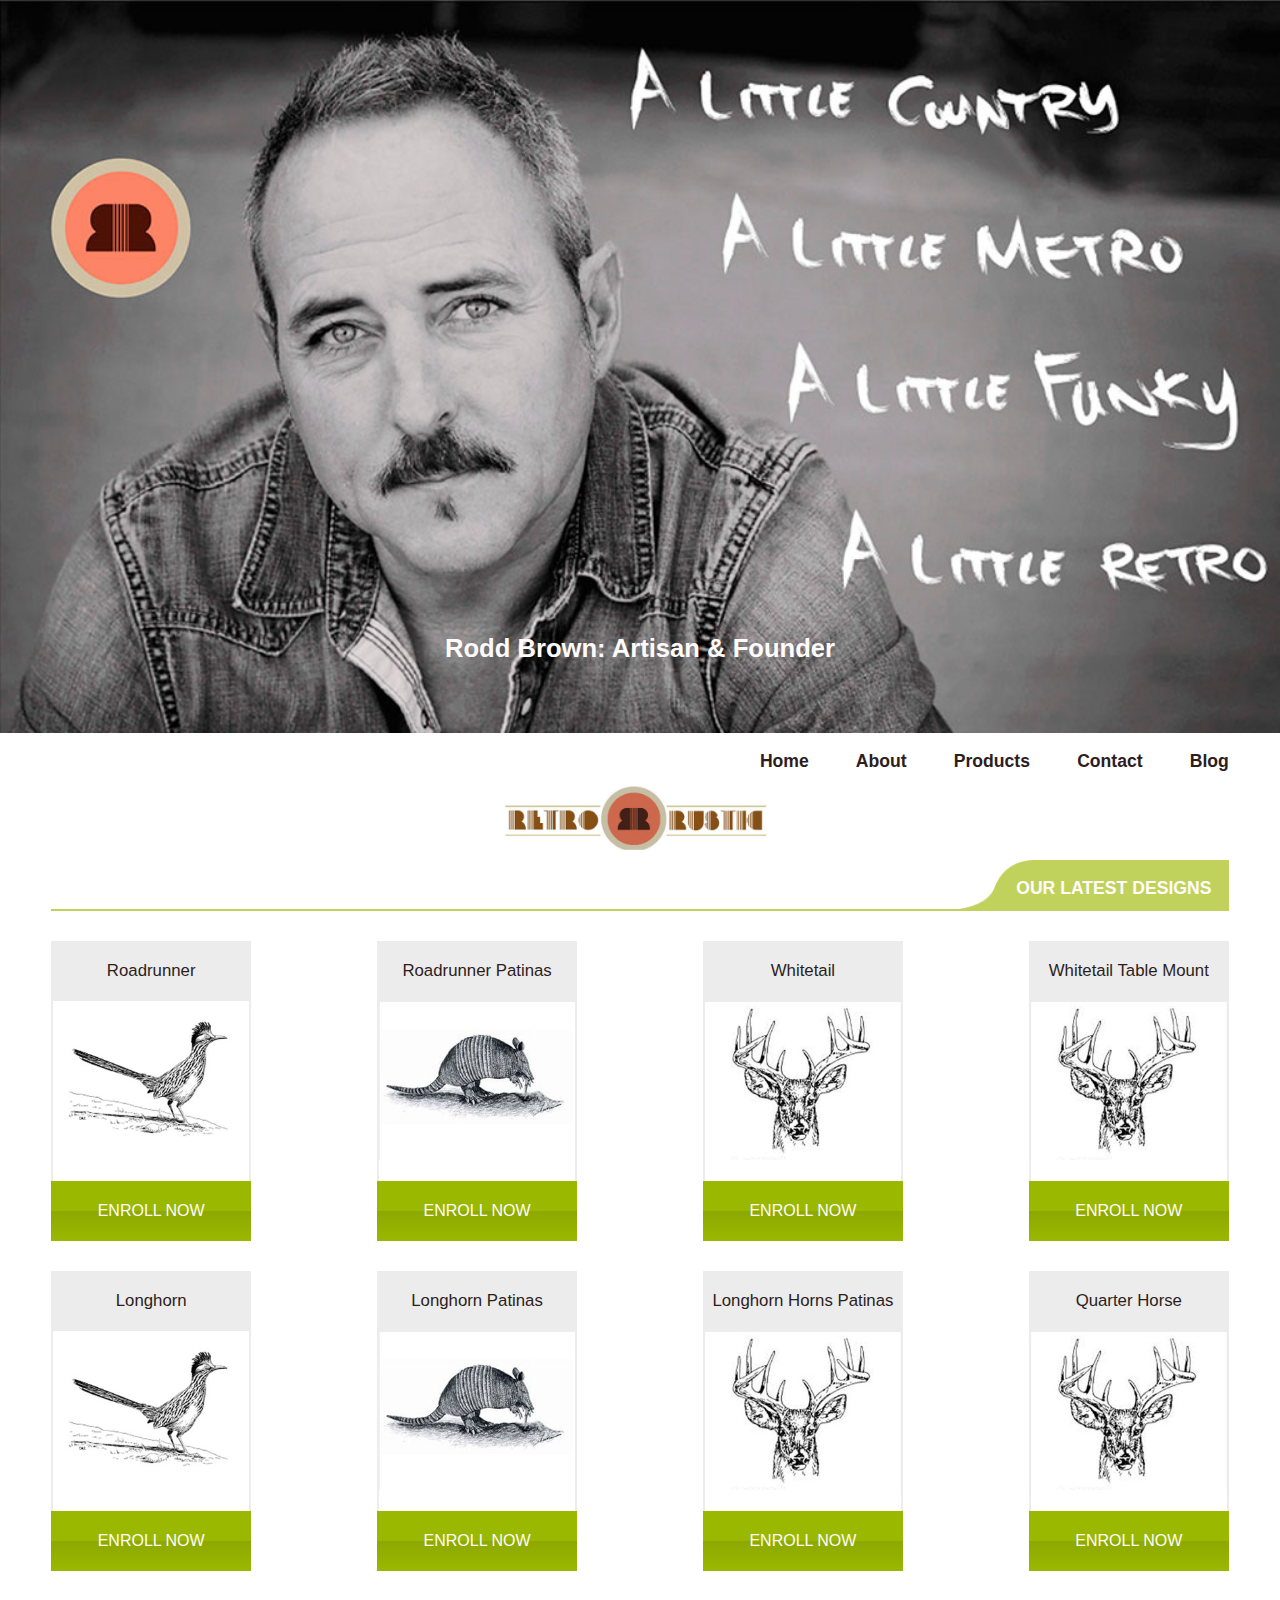
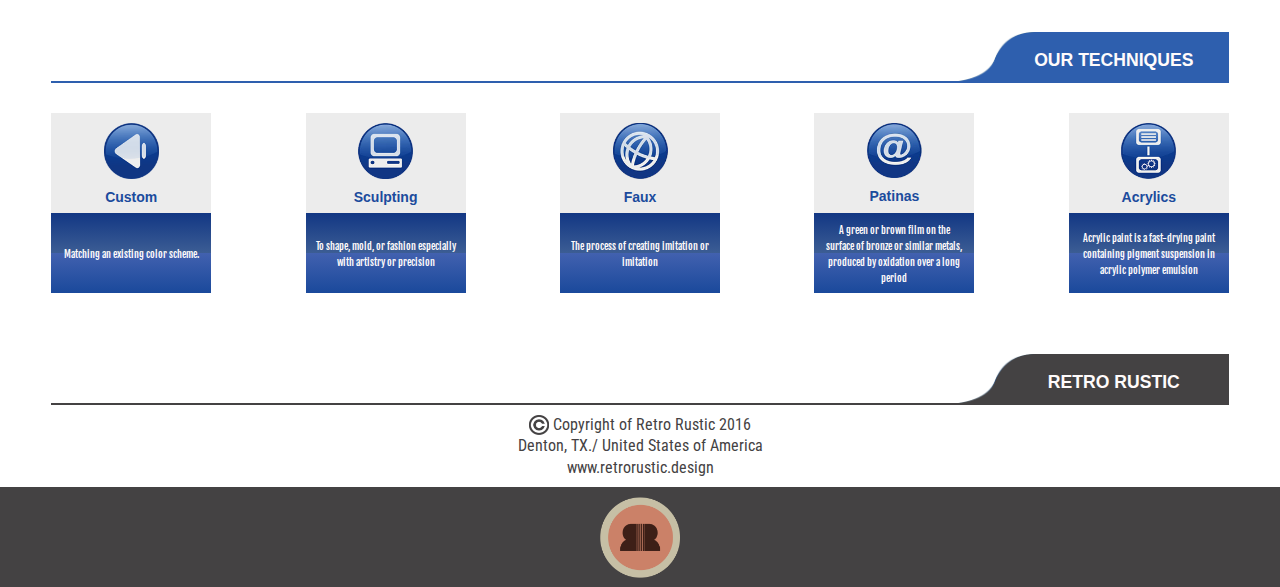
<file: index.html>
<!DOCTYPE html>
<html lang="en">
<head>
    <meta charset="utf-8">
    <meta http-equiv="X-UA-Compatible" content="IE=edge">
    <meta name="viewport" content="width=device-width, initial-scale=1.0">
    <meta name="author" lang="en" content="tolomuco.xyz">
    <meta name="description" content="Rodd Brown: Artisan & Founder. Retro Rustic">
    <meta name="keywords" content="Rodd Brown,  Retro Rustic">
    <title>Retro Rustic. Rodd Brown: Artisan & Founder</title>
    <link rel="stylesheet" type="text/css" href="css/styles.css">
    <!--[if IE]>
    <script src="http://html5shiv.googlecode.com/svn/trunk/html5.js"></script>
    <![endif]-->
    <!-- <script src="scripts/scripts.js"></script> -->
    <style>
    </style>
</head>
<body>
<div>
    <header>
        <img src="img/1024/main-img1024.jpg" alt="Rodd Brown" width="1024" height="586">
        <h1>Rodd Brown: Artisan & Founder</h1>
    </header>
    
    
    <main>
        <nav>
            <ul>
<!--                 <li>Blog</li>
                <li>Contact</li>
                <li>Products</li>
                <li>About</li>
                <li>Home</li> -->
                <li><a href="blog.html">Blog</a></li>
                <li><a href="contact.html">Contact</a></li>
                <li><a href="products.html">Products</a></li>
                <li><a href="about.html">About</a></li>
                <li>Home</li>
            </ul>
            <div>
                <img src="img/retro-rustid-logo.jpg" alt="Retro Rustid Logo" 
                width="670" height="170">
            </div>
        </nav>
        
        <section class="latest-design">
            <div class="header">
                <div>
                    <h2>our latest designs</h2>
                </div>
            </div>
        
            <div class="wrapper">
                <div class="gasket"></div>
        
                <a href="#">
                    <figure>
                        <figcaption>Roadrunner</figcaption>
                        <p>
                            <img src="img/roadrunner.jpg" alt="Roadrunner" 
                            width="290" height="235">
                        </p>
                        <div class="enroll">enroll now</div>
                    </figure>
                </a>
                    
                <div class="gasket"></div>
                    
                <a href="#">
                    <figure>
                        <figcaption>Roadrunner Patinas</figcaption>
                        <p>
                            <img src="img/patinas.jpg" alt="Roadrunner" 
                            width="290" height="235">
                        </p>
                        <div class="enroll">enroll now</div>
                    </figure>
                </a>
                    
                <div class="gasket"></div>
                    
                <a href="#">
                    <figure>
                        <figcaption>Whitetail</figcaption>
                        <p>
                            <img src="img/whitetail.jpg" alt="Roadrunner" 
                            width="290" height="235">
                        </p>
                        <div class="enroll">enroll now</div>
                    </figure>
                </a>
                    
                <div class="gasket"></div>
                    
                <a href="#">
                    <figure>
                        <figcaption>Whitetail Table Mount</figcaption>
                        <p>
                            <img src="img/whitetail.jpg" alt="Roadrunner" 
                            width="290" height="235">
                        </p>
                        <div class="enroll">enroll now</div>
                    </figure>
                </a>
                    
                <div class="gasket"></div>
                    
                <a href="#">
                    <figure>
                        <figcaption>Longhorn</figcaption>
                        <p>
                            <img src="img/roadrunner.jpg" alt="Roadrunner" 
                            width="290" height="235">
                        </p>
                        <div class="enroll">enroll now</div>
                    </figure>
                </a>
                    
                <div class="gasket"></div>
                    
                <a href="#">
                    <figure>
                        <figcaption>Longhorn Patinas</figcaption>
                        <p>
                            <img src="img/patinas.jpg" alt="Roadrunner" 
                            width="290" height="235">
                        </p>
                        <div class="enroll">enroll now</div>
                    </figure>
                </a>
                    
                <div class="gasket"></div>
                    
                <a href="#">
                    <figure>
                        <figcaption>Longhorn Horns Patinas</figcaption>
                        <p>
                            <img src="img/whitetail.jpg" alt="Roadrunner" 
                            width="290" height="235">
                        </p>
                        <div class="enroll">enroll now</div>
                    </figure>
                </a>
                
                <div class="gasket"> </div>
                    
                <a href="#">
                    <figure>
                        <figcaption>Quarter Horse</figcaption>
                        <p>
                            <img src="img/whitetail.jpg" alt="Roadrunner" 
                            width="290" height="235">
                        </p>
                        <div class="enroll">enroll now</div>
                    </figure>
                </a>
            </div>
        </section>
        
        <section class="techniques">
            <div class="header">
                <div>
                    <h2>our techniques</h2>
                </div>
            </div>
            
            <div class="wrapper">
                <div class="gasket"></div>
                <a href="#">
                    <div class="technique">
                        <div class="custom">
                            <img src="img/custom.png" alt="custom" 
                            width="97" height="97">
                            <br>custom
                        </div>
                        <div>
                            <div>
                                Matching an existing color scheme.
                            </div>
                        </div>
                    </div>
                </a>
                    
                <div class="gasket"></div>
                    
                <a href="#">
                    <div class="technique">
                        <div class="sculpting">
                            <img src="img/sculpting.png" alt="sculpting" 
                            width="97" height="97">
                            <br>sculpting
                        </div>
                        <div>
                            <div>
                                To shape, mold, or fashion especially with artistry or precision
                            </div>
                        </div>
                    </div>
                </a>
                    
                <div class="gasket"></div>
                    
                <a href="#">
                    <div class="technique">
                        <div class="faux">
                            <img src="img/faux.png" alt="faux" 
                            width="97" height="97">
                            <br>faux
                        </div>
                        <div>
                            <div>
                                The process of creating imitation or imitation
                            </div>
                        </div>
                    </div>
                </a>
                    
                <div class="gasket"></div>
                    
                <a href="#">
                    <div class="technique">
                        <div class="patinas">
                            <img src="img/patinas.png" alt="patinas" 
                            width="97" height="97">
                            <br>patinas
                        </div>
                        <div>
                            <div>
                                A green or brown film on the surface of bronze or similar metals, produced by oxidation over a long period
                            </div>
                        </div>
                    </div>
                </a>
                    
                <div class="gasket"></div>
                    
                <a href="#">
                    <div class="technique">
                        <div class="acrylics">
                            <img src="img/acrylics.png" alt="acrylics" 
                            width="97" height="97">
                            <br>acrylics
                        </div>
                        <div>
                            <div>
                                Acrylic paint is a fast-drying paint containing pigment suspension in acrylic polymer emulsion
                            </div>
                        </div>
                    </div>
                </a>
            </div>
        </section>
        
        <section class="retro-rustic">
            <div class="header">
                <div>
                    <h2>retro rustic</h2>
                </div>
            </div>
            <img src="img/copyright.png" alt="copyright" width="77" height="78">
            Copyright of Retro Rustic 2016<br>
            <span>Denton, TX./ United States of America</span><br>
            <span>www.retrorustic.design</span>
        </section>
    </main>

    <footer>
        <a href="www.retrorustic.design">
            <img src="img/logo-footer.png" alt="www.retrorustic.design"
            width="150" height="151">
        </a>
    </footer>
</div>
</body>
</html>
</file>
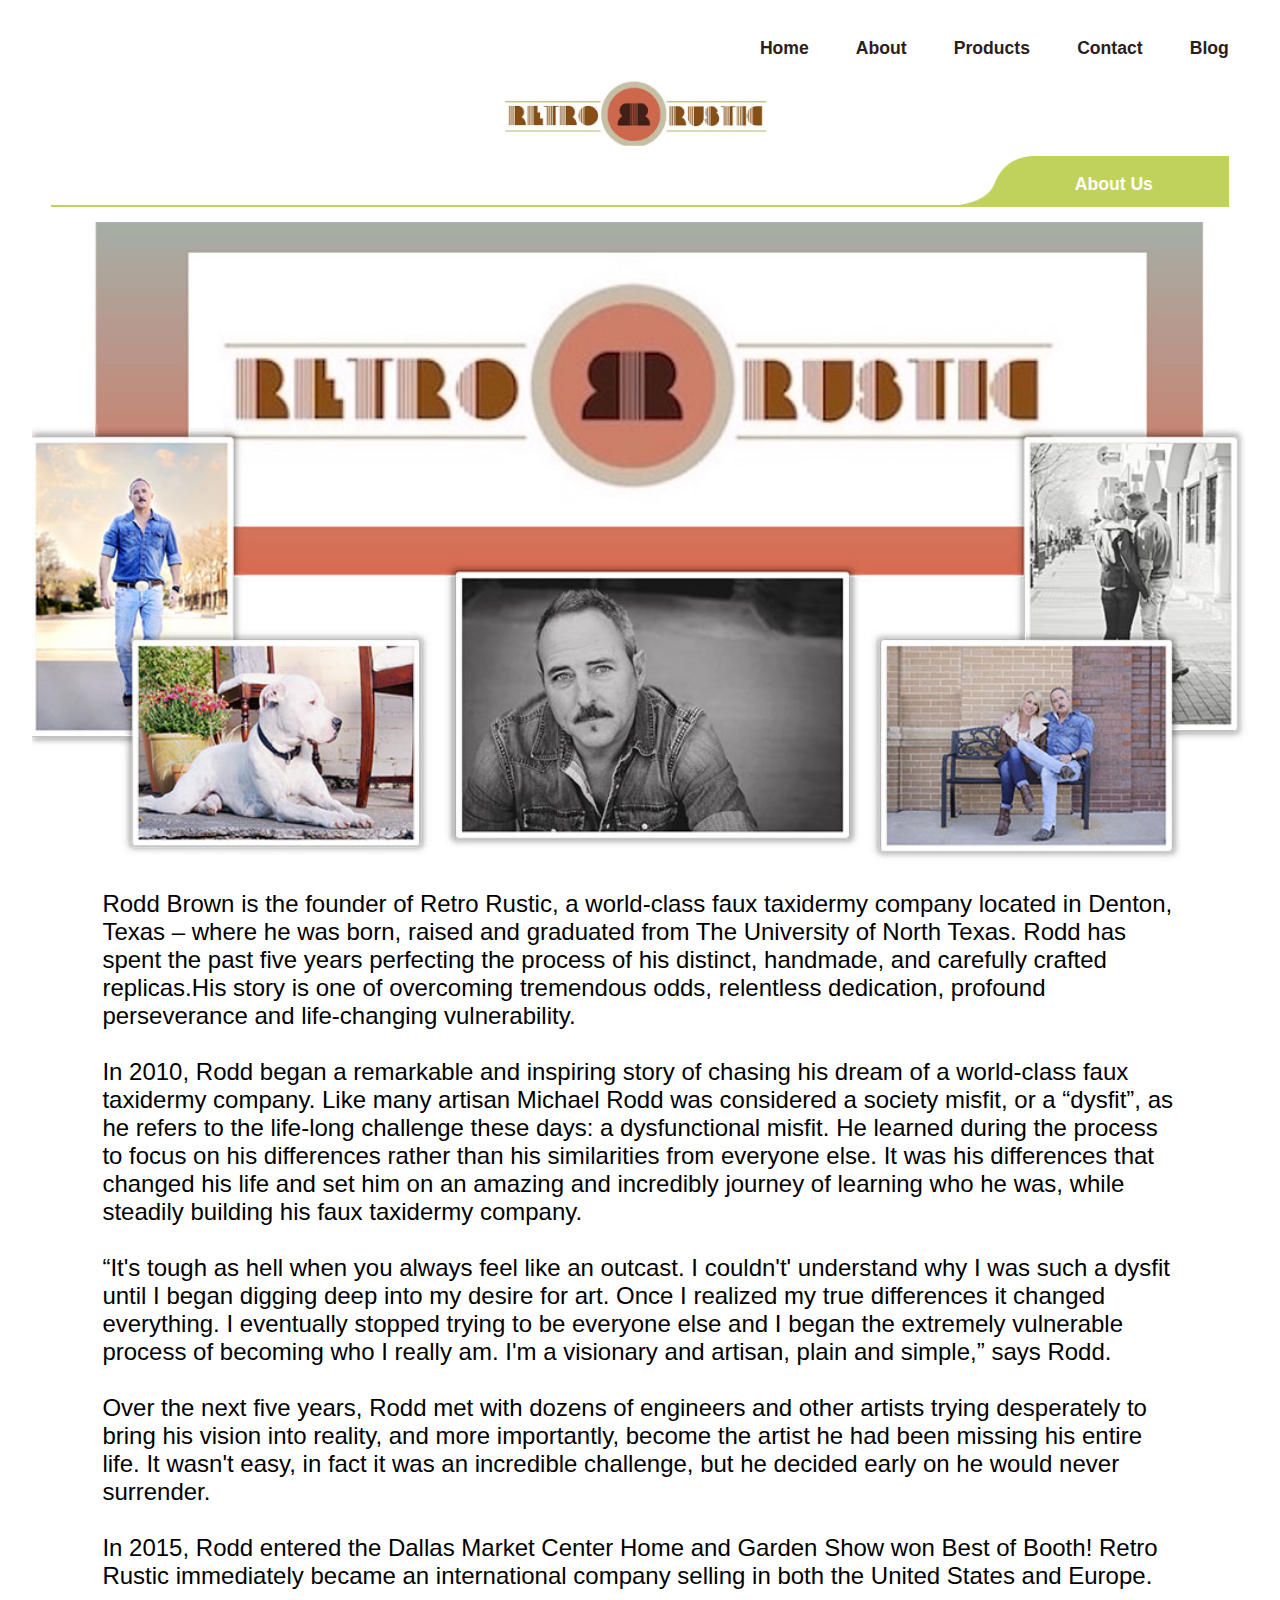
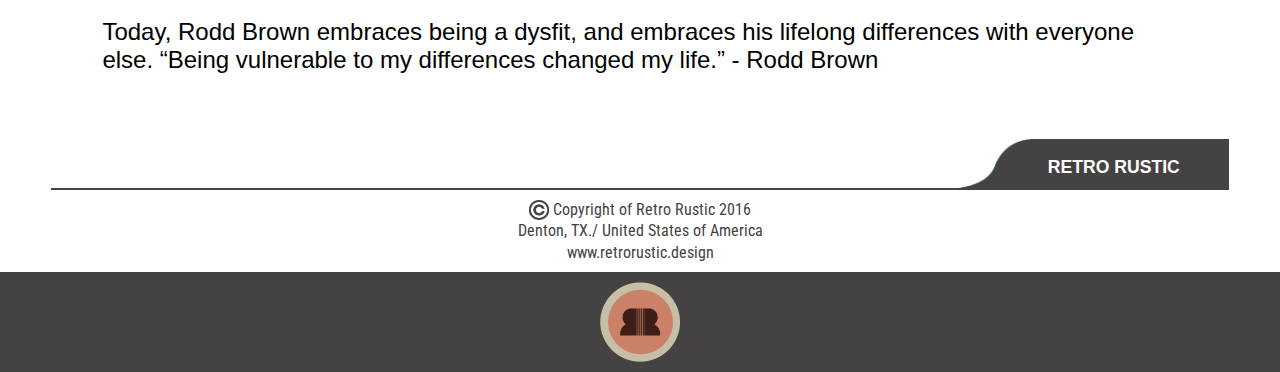
<file: about.html>
<!DOCTYPE html>
<html lang="en">
<head>
    <meta charset="utf-8">
    <meta http-equiv="X-UA-Compatible" content="IE=edge">
    <meta name="viewport" content="width=device-width, initial-scale=1.0">
    <meta name="author" lang="en" content="tolomuco.xyz">
    <meta name="description" content="Retro Rustic. Atout">
    <meta name="keywords" content="Retro Rustic. About">
    <title>Retro Rustic. About</title>
    <link rel="stylesheet" type="text/css" href="css/about.css">
    <!--[if IE]>
    <script src="http://html5shiv.googlecode.com/svn/trunk/html5.js"></script>
    <![endif]-->
    <!-- <script src="scripts/scripts.js"></script> -->
    <style>
    </style>
</head>
<body>
<div>
    <main>
        <div class="wrapper">
            <nav>
                <ul>
                    <li><a href="blog.html">Blog</a></li>
                    <li><a href="contact.html">Contact</a></li>
                    <li><a href="products.html">Products</a></li>
                    <li>About</li>
                    <li><a href="index.html">Home</a></li>
                </ul>
                <div>
                    <img src="img/retro-rustid-logo.jpg" alt="Retro Rustid Logo" 
                    width="670" height="170">
                </div>
            </nav>
            
            <section class="latest-design">
                <div class="header">
                    <div>
                        <h2>About Us</h2>
                    </div>
                </div>
            </section>
        </div>
                
        
        <article class="intro">
            <img src="img/1024/about1024.jpg" alt="Rodd Brown photos">
            
            <p>Rodd Brown is the founder of Retro Rustic, a world-class  faux taxidermy company located in Denton, Texas – where he was born, raised and graduated from The University of North Texas. Rodd has spent the past five years perfecting the process of his distinct, handmade, and carefully crafted replicas.His story is one of overcoming tremendous odds, relentless dedication, profound perseverance and life-changing vulnerability.<br><br>In 2010, Rodd began a remarkable and inspiring story of chasing his dream of a world-class faux taxidermy company. Like many artisan Michael Rodd was considered a society misfit, or a “dysfit”, as he refers to the life-long challenge these days: a dysfunctional misfit. He learned during the process to focus on his differences rather than his similarities from everyone else. It was his differences that changed his life and set him on an amazing and incredibly journey of learning who he was, while steadily building his faux taxidermy company.<br><br>“It's tough as hell when you always feel like an outcast. I couldn't' understand why I was such a dysfit until I began digging deep into my desire for art. Once I realized my true differences it changed everything. I eventually stopped trying to be everyone else and I began the extremely vulnerable process of becoming who I really am. I'm a visionary and artisan, plain and simple,” says Rodd.<br><br>Over the next five years, Rodd met with dozens of engineers and other artists trying desperately to bring his vision into reality, and more importantly, become the artist he had been missing his entire life. It wasn't easy, in fact it was an incredible challenge, but he decided early on he would never surrender.<br><br>In 2015, Rodd entered the Dallas Market Center Home and Garden Show won Best of Booth! Retro Rustic immediately became an international company selling in both the United States and Europe.<br><br>Today, Rodd Brown embraces being a dysfit, and embraces his lifelong differences with everyone else. “Being vulnerable to my differences changed my life.” - Rodd Brown</p>
        </article>
        
        
        <div class="wrapper">
            <section class="retro-rustic">
                <div class="header">
                    <div>
                        <h2>retro rustic</h2>
                    </div>
                </div>
                <img src="img/copyright.png" alt="copyright" 
                width="77" height="78">
                Copyright of Retro Rustic 2016<br>
                <span>Denton, TX./ United States of America</span><br>
                <span>www.retrorustic.design</span>
            </section>
        </div>
    </main>

    <footer>
        <a href="www.retrorustic.design">
            <img src="img/logo-footer.png" alt="www.retrorustic.design"
            width="150" height="151">
        </a>
    </footer>
</div>
</body>
</html>
</file>
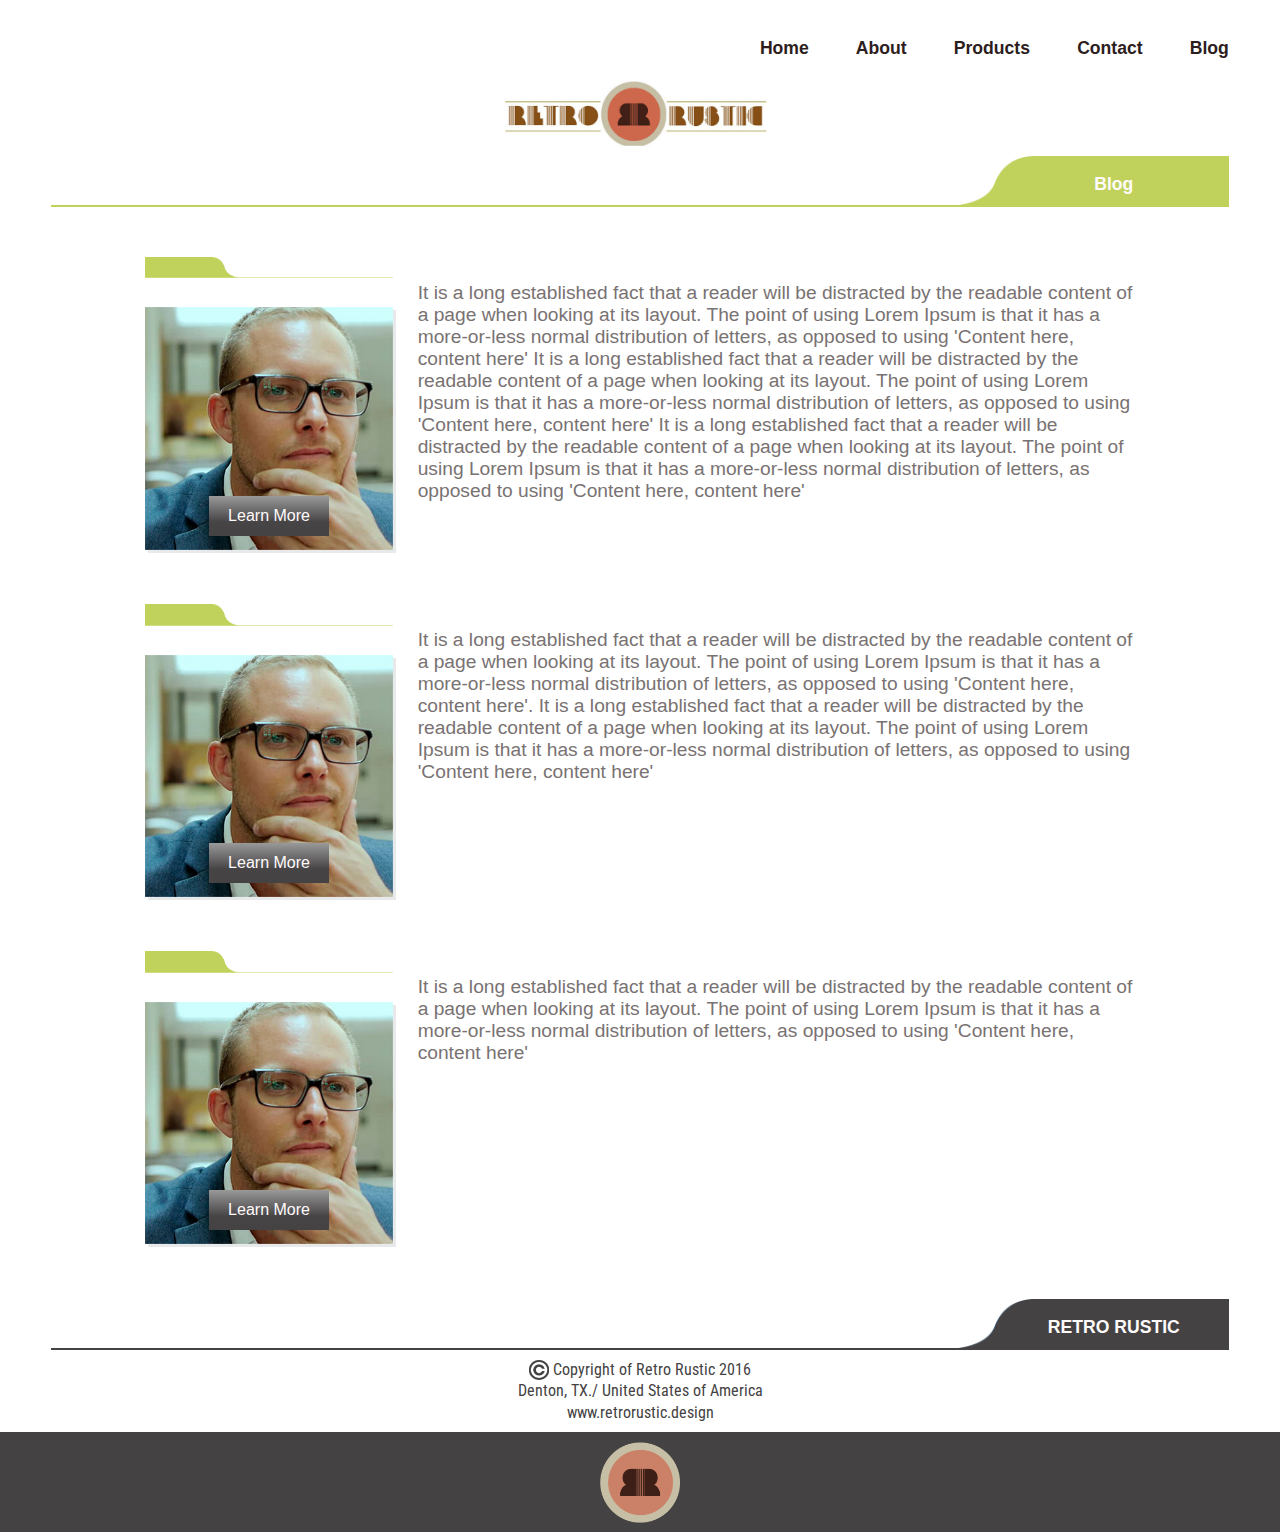
<file: blog.html>
<!DOCTYPE html>
<html lang="en">
<head>
    <meta charset="utf-8">
    <meta http-equiv="X-UA-Compatible" content="IE=edge">
    <meta name="viewport" content="width=device-width, initial-scale=1.0">
    <meta name="author" lang="en" content="tolomuco.xyz">
    <meta name="description" content="Retro Rustic. Products">
    <meta name="keywords" content="Retro Rustic. Products">
    <title>Retro Rustic. Products</title>
    <link rel="stylesheet" type="text/css" href="css/blog.css">
    <!--[if IE]>
    <script src="http://html5shiv.googlecode.com/svn/trunk/html5.js"></script>
    <![endif]-->
    <!-- <script src="scripts/scripts.js"></script> -->
    <style>
    </style>
</head>
<body>
<div>
    <main>
        <nav>
            <ul>
                <li>Blog</li>
                <li><a href="contact.html">Contact</a></li>
                <li><a href="products.html">Products</a></li>
                <li><a href="about.html">About</a></li>
                <li><a href="index.html">Home</a></li>
            </ul>
            <div>
                <img src="img/retro-rustid-logo.jpg" alt="Retro Rustid Logo" 
                width="670" height="170">
            </div>
        </nav>
        
        <section class="latest-design">
            <div class="header">
                <div>
                    <h2>Blog</h2>
                </div>
            </div>
            
            <article>
                <figure>
                    <img src="img/blog.png">
                    <div class="post-image">
                        <img src="img/blog-photo.jpg" alt="post number one">
                    </div>
                    <a href="#">Learn More</a>
                </figure>
                <p>It is a long established fact that a reader will be distracted by the readable content of a page when looking at its layout. The point of using Lorem Ipsum is that it has a more-or-less normal distribution of letters, as opposed to using 'Content here, content here' It is a long established fact that a reader will be distracted by the readable content of a page when looking at its layout. The point of using Lorem Ipsum is that it has a more-or-less normal distribution of letters, as opposed to using 'Content here, content here' It is a long established fact that a reader will be distracted by the readable content of a page when looking at its layout. The point of using Lorem Ipsum is that it has a more-or-less normal distribution of letters, as opposed to using 'Content here, content here'
                </p>
            </article>
            
            <article>
                <figure>
                    <img src="img/blog.png">
                    <div class="post-image">
                        <img src="img/blog-photo.jpg" alt="post number one">
                    </div>
                    <a href="#">Learn More</a>
                </figure>
                <p>It is a long established fact that a reader will be distracted by the readable content of a page when looking at its layout. The point of using Lorem Ipsum is that it has a more-or-less normal distribution of letters, as opposed to using 'Content here, content here'. It is a long established fact that a reader will be distracted by the readable content of a page when looking at its layout. The point of using Lorem Ipsum is that it has a more-or-less normal distribution of letters, as opposed to using 'Content here, content here'
                </p>
            </article>
            
            <article>
                <figure>
                    <img src="img/blog.png">
                    <div class="post-image">
                        <img src="img/blog-photo.jpg" alt="post number one">
                    </div>
                    <a href="#">Learn More</a>
                </figure>
                <p>It is a long established fact that a reader will be distracted by the readable content of a page when looking at its layout. The point of using Lorem Ipsum is that it has a more-or-less normal distribution of letters, as opposed to using 'Content here, content here'
                </p>
            </article>
        </section>
        
        <section class="retro-rustic">
            <div class="header">
                <div>
                    <h2>retro rustic</h2>
                </div>
            </div>
            <img src="img/copyright.png" alt="copyright" width="77" height="78">
            Copyright of Retro Rustic 2016<br>
            <span>Denton, TX./ United States of America</span><br>
            <span>www.retrorustic.design</span>
        </section>
    </main>

    <footer>
        <a href="www.retrorustic.design">
            <img src="img/logo-footer.png" alt="www.retrorustic.design"
            width="150" height="151">
        </a>
    </footer>
</div>
</body>
</html>
</file>
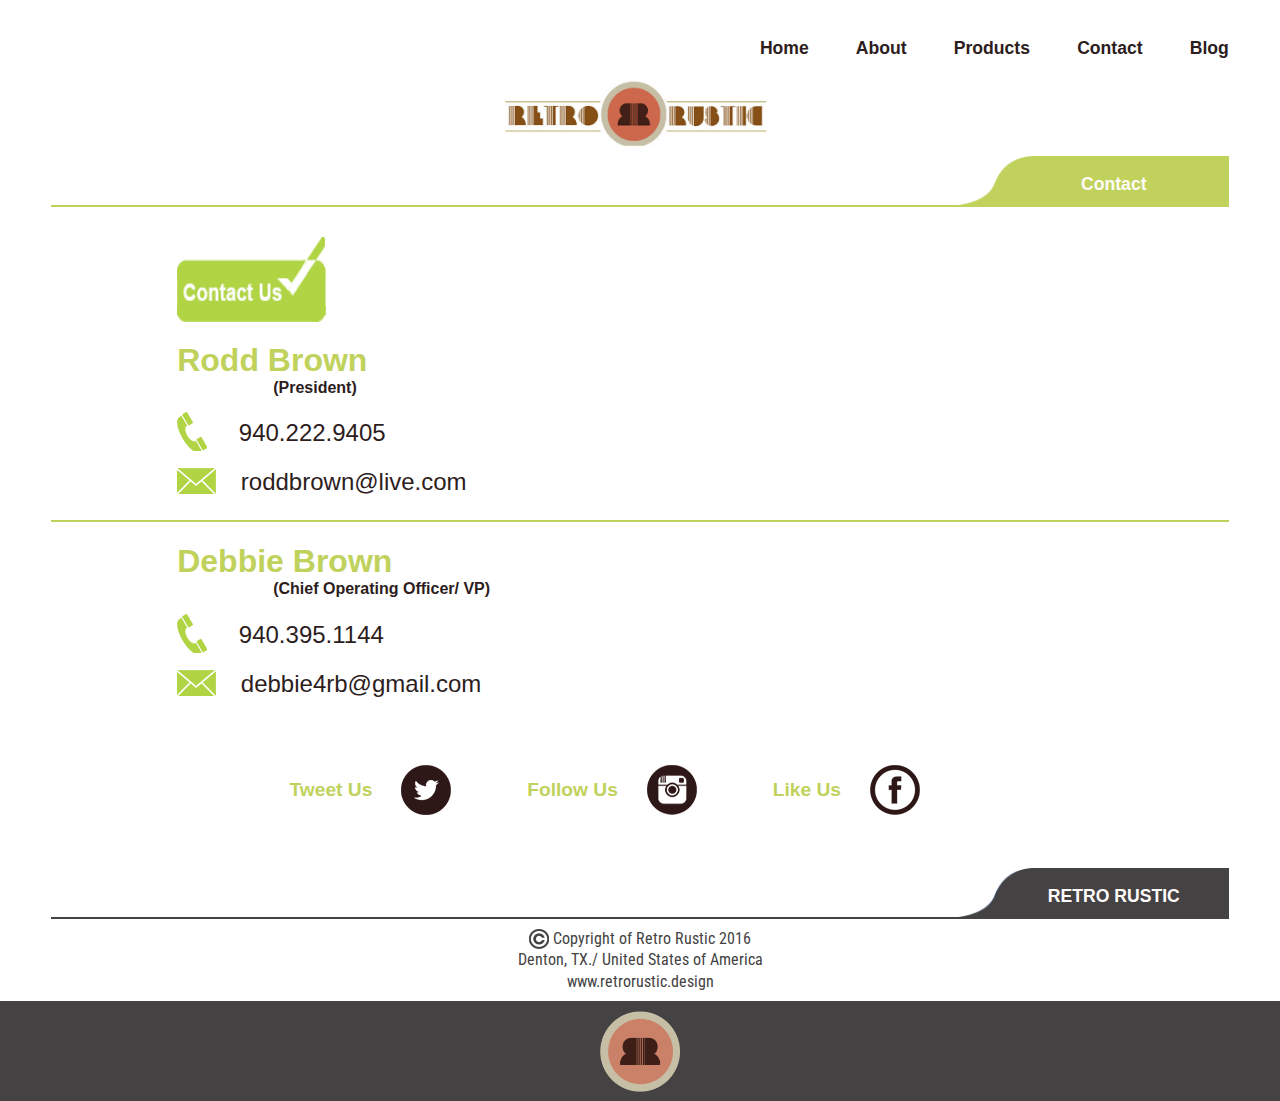
<file: contact.html>
<!DOCTYPE html>
<html lang="en">
<head>
    <meta charset="utf-8">
    <meta http-equiv="X-UA-Compatible" content="IE=edge">
    <meta name="viewport" content="width=device-width, initial-scale=1.0">
    <meta name="author" lang="en" content="tolomuco.xyz">
    <meta name="description" content="Retro Rustic. Products">
    <meta name="keywords" content="Retro Rustic. Products">
    <title>Retro Rustic. Products</title>
    <link rel="stylesheet" type="text/css" href="css/contacts.css">
    <!--[if IE]>
    <script src="http://html5shiv.googlecode.com/svn/trunk/html5.js"></script>
    <![endif]-->
    <!-- <script src="scripts/scripts.js"></script> -->
    <style>
    </style>
</head>
<body>
<div>
    <main>
        <nav>
            <ul>
                <li><a href="blog.html">Blog</a></li>
                <li>Contact</li>
                <li><a href="products.html">Products</a></li>
                <li><a href="about.html">About</a></li>
                <li><a href="index.html">Home</a></li>
            </ul>
            <div>
                <img src="img/retro-rustid-logo.jpg" alt="Retro Rustid Logo" 
                width="670" height="170">
            </div>
        </nav>
        
        <section class="latest-design">
            <div class="header">
                <div>
                    <h2>Contact</h2>
                </div>
            </div>
            
            <div class="wrapper">
                <img src="img/contact_us_Arial.png" alt="contact us" 
                class="contact-us" width="150" height="85"><br>
                <div class="name">
                    Rodd Brown
                    <div class="position">(President)</div>
                </div>
                <div class="call">
                    <div class="sprite"></div>
                    <span class="contacts">940.222.9405</span>
                </div>
                <div class="mail">
                    <div class="sprite"></div>
                    <span class="contacts">roddbrown@live.com</span>
                </div>
            </div>
            
            <div class="wrapper">
                <div class="name">
                    Debbie Brown
                    <div class="position">(Chief Operating Officer/ VP)</div>
                </div>
                <div class="call">
                    <div class="sprite"></div>
                    <span class="contacts">940.395.1144</span>
                </div>
                <div class="mail">
                    <div class="sprite"></div>
                    <span class="contacts">debbie4rb@gmail.com</span>
                </div>
            </div>
            
            <div class="social">
                <a href="#">
                    Tweet Us
                    <div class="sprite  twee"></div>
                </a>
                <a href="#">
                    Follow Us
                    <div class="sprite  follow"></div>
                </a>
                <a href="#">
                    Like Us
                    <div class="sprite  like"></div>
                </a>
            </div>
        </section>
        
        <section class="retro-rustic">
            <div class="header">
                <div>
                    <h2>retro rustic</h2>
                </div>
            </div>
            <img src="img/copyright.png" alt="copyright" width="77" height="78">
            Copyright of Retro Rustic 2016<br>
            <span>Denton, TX./ United States of America</span><br>
            <span>www.retrorustic.design</span>
        </section>
    </main>

    <footer>
        <a href="www.retrorustic.design">
            <img src="img/logo-footer.png" alt="www.retrorustic.design"
            width="150" height="151">
        </a>
    </footer>
</div>
</body>
</html>
</file>
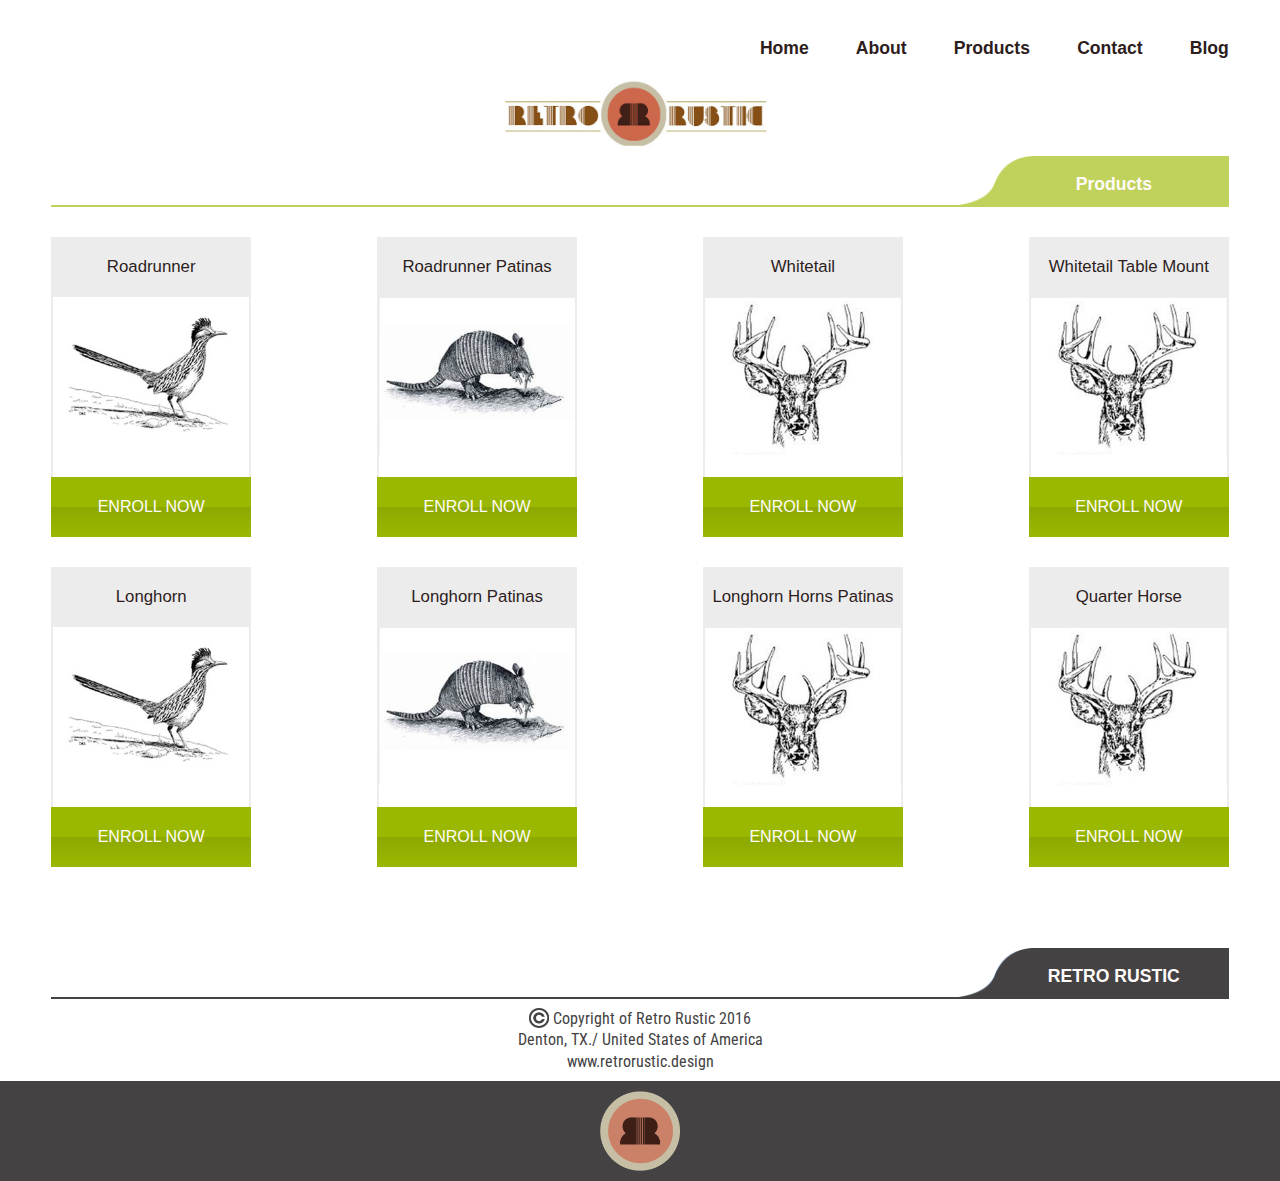
<file: products.html>
<!DOCTYPE html>
<html lang="en">
<head>
    <meta charset="utf-8">
    <meta http-equiv="X-UA-Compatible" content="IE=edge">
    <meta name="viewport" content="width=device-width, initial-scale=1.0">
    <meta name="author" lang="en" content="tolomuco.xyz">
    <meta name="description" content="Retro Rustic. Products">
    <meta name="keywords" content="Retro Rustic. Products">
    <title>Retro Rustic. Products</title>
    <link rel="stylesheet" type="text/css" href="css/products.css">
    <!--[if IE]>
    <script src="http://html5shiv.googlecode.com/svn/trunk/html5.js"></script>
    <![endif]-->
    <!-- <script src="scripts/scripts.js"></script> -->
    <style>
    </style>
</head>
<body>
<div>
    <main>
        <nav>
            <ul>
                <li><a href="blog.html">Blog</a></li>
                <li><a href="contact.html">Contact</a></li>
                <li>Products</li>
                <li><a href="about.html">About</a></li>
                <li><a href="index.html">Home</a></li>
            </ul>
            <div>
                <img src="img/retro-rustid-logo.jpg" alt="Retro Rustid Logo" 
                width="670" height="170">
            </div>
        </nav>
        
        <section class="latest-design">
            <div class="header">
                <div>
                    <h2>Products</h2>
                </div>
            </div>
        
            <div class="wrapper">
                <div class="gasket"></div>
        
                <a href="#">
                    <figure>
                        <figcaption>Roadrunner</figcaption>
                        <p>
                            <img src="img/roadrunner.jpg" alt="Roadrunner" 
                            width="290" height="235">
                        </p>
                        <div class="enroll">enroll now</div>
                    </figure>
                </a>
                    
                <div class="gasket"></div>
                    
                <a href="#">
                    <figure>
                        <figcaption>Roadrunner Patinas</figcaption>
                        <p>
                            <img src="img/patinas.jpg" alt="Roadrunner" 
                            width="290" height="235">
                        </p>
                        <div class="enroll">enroll now</div>
                    </figure>
                </a>
                    
                <div class="gasket"></div>
                    
                <a href="#">
                    <figure>
                        <figcaption>Whitetail</figcaption>
                        <p>
                            <img src="img/whitetail.jpg" alt="Roadrunner" 
                            width="290" height="235">
                        </p>
                        <div class="enroll">enroll now</div>
                    </figure>
                </a>
                    
                <div class="gasket"></div>
                    
                <a href="#">
                    <figure>
                        <figcaption>Whitetail Table Mount</figcaption>
                        <p>
                            <img src="img/whitetail.jpg" alt="Roadrunner" 
                            width="290" height="235">
                        </p>
                        <div class="enroll">enroll now</div>
                    </figure>
                </a>
                    
                <div class="gasket"></div>
                    
                <a href="#">
                    <figure>
                        <figcaption>Longhorn</figcaption>
                        <p>
                            <img src="img/roadrunner.jpg" alt="Roadrunner" 
                            width="290" height="235">
                        </p>
                        <div class="enroll">enroll now</div>
                    </figure>
                </a>
                    
                <div class="gasket"></div>
                    
                <a href="#">
                    <figure>
                        <figcaption>Longhorn Patinas</figcaption>
                        <p>
                            <img src="img/patinas.jpg" alt="Roadrunner" 
                            width="290" height="235">
                        </p>
                        <div class="enroll">enroll now</div>
                    </figure>
                </a>
                    
                <div class="gasket"></div>
                    
                <a href="#">
                    <figure>
                        <figcaption>Longhorn Horns Patinas</figcaption>
                        <p>
                            <img src="img/whitetail.jpg" alt="Roadrunner" 
                            width="290" height="235">
                        </p>
                        <div class="enroll">enroll now</div>
                    </figure>
                </a>
                
                <div class="gasket"></div>
                    
                <a href="#">
                    <figure>
                        <figcaption>Quarter Horse</figcaption>
                        <p>
                            <img src="img/whitetail.jpg" alt="Roadrunner" 
                            width="290" height="235">
                        </p>
                        <div class="enroll">enroll now</div>
                    </figure>
                </a>
            </div>
        </section>
        
        <section class="retro-rustic">
            <div class="header">
                <div>
                    <h2>retro rustic</h2>
                </div>
            </div>
            <img src="img/copyright.png" alt="copyright" width="77" height="78">
            Copyright of Retro Rustic 2016<br>
            <span>Denton, TX./ United States of America</span><br>
            <span>www.retrorustic.design</span>
        </section>
    </main>

    <footer>
        <a href="www.retrorustic.design">
            <img src="img/logo-footer.png" alt="www.retrorustic.design"
            width="150" height="151">
        </a>
    </footer>
</div>
</body>
</html>
</file>
<file: css/styles.css>
@import url(https:fonts.googleapis.com/css?family=Roboto+Condensed:400,300,300italic,400italic,700,700italic);@import url(https://fonts.googleapis.com/css?family=Fjalla+One|BenchNine);.img100-mxn{width:100%;height:auto}*{margin:0;padding:0;box-sizing:border-box}body{min-width:760px;font-family:Arial,sans-serif;font-size:100%}body>div{width:100%;max-width:1280px;margin-left:auto;margin-right:auto}header{position:relative}header img{width:100%;height:auto}header h1{position:absolute;bottom:10%;width:100%;font-size:1.6rem;text-align:center;color:#fffbfb}main{padding:0 4%}nav{text-align:center}nav ul{width:100%;list-style-type:none}nav li{float:right;overflow:hidden;margin-left:4%;line-height:3rem;font-size:1.1rem;font-weight:700}nav li a{text-decoration:none}nav li,nav li>a{color:#2d1d1d}nav div{clear:both}nav img{width:280px;height:auto}section{margin-bottom:30px;overflow:hidden}.header{border-bottom:2px solid;overflow:hidden;margin-bottom:30px}.header div{position:relative;top:1px;float:right;width:281px;height:50px;background-repeat:no-repeat;background-size:contain;text-align:right}.header h2{position:relative;top:4px;display:inline-block;width:230px;line-height:48px;font-family:Arial,sans-serif;font-size:1.1rem;text-align:center;text-transform:uppercase;color:#fffbfb}.gasket{float:left}.latest-design .header{border-bottom-color:#c0d25c}.latest-design .header div{background-image:url(../img/design.png)}.latest-design figure{float:left;width:200px;margin-bottom:30px;text-align:center}.latest-design figure figcaption{height:60px;background-color:#ececec;font-size:1.05rem;color:#2d1d1d;line-height:60px}.latest-design figure p{height:180px;border-left:2px solid #ececec;border-right:2px solid #ececec}.latest-design figure img{width:100%;height:auto}.latest-design figure .enroll{height:60px;background:linear-gradient(to top,#9ab800 0,#8da801 50%,#9ab800 50%,#9ab800 100%);line-height:60px;font-size:1rem;color:#fffbfb;text-transform:uppercase}.latest-design .gasket{height:320px}.techniques .header{border-bottom-color:#2e5fae}.techniques .header div{background-image:url(../img/techniques.png)}.techniques .technique{float:left;width:160px;margin-bottom:30px;background-color:#ececec;text-align:center}.techniques .technique>div:first-child{height:100px;padding-top:10px;font-size:.875rem;font-weight:700;color:#1b4b9d;text-transform:capitalize}.techniques .technique>div:first-child img{width:55px;height:auto;margin-bottom:7px}.techniques .technique>div:last-child{height:80px;padding:0 10px;background:linear-gradient(to top,#1a499b 0,#4261af 50%,#3c5d94 50%,#123784 100%);line-height:80px;font-family:'Fjalla One','Roboto Condensed',Arial,sans-serif;font-size:.625rem;color:#fffbfb;font-stretch:ultra-condensed}.techniques .technique>div:last-child div{line-height:1rem;vertical-align:middle;display:inline-block}.techniques .gasket{height:180px}@media screen and (min-width:1px){.techniques .gasket{width:calc((100% - 160px * 3) / 2)}.techniques .gasket:first-child{width:0}.techniques .gasket:nth-last-child(4){width:calc((100% - 320px -((100% - 480px) / 2)) / 2))}}@media screen and (min-width:920px){.techniques .gasket{width:calc((100% - 160px * 5) / 4)}.techniques .gasket:nth-child(6n+1),.techniques .gasket:nth-last-child(4){width:calc((100% - 160px * 5) / 4)}.techniques .gasket:nth-child(9n+1){width:0}}.retro-rustic{margin-bottom:10px;text-align:center;font-family:'Roboto Condensed',Arial,sans-serif;font-size:1rem;color:#444243}.retro-rustic .header{border-bottom-color:#444243;margin-bottom:5px}.retro-rustic .header div{background-image:url(../img/rustic.png)}.retro-rustic img{position:relative;top:5px;width:20px;height:auto}.retro-rustic span{line-height:150%}.retro-rustic span:last-child{line-height:90%}footer{height:100px;padding-top:10px;background-color:#444243;text-align:center}footer img{width:80px;height:auto}@media screen and (min-width: 1px){.latest-design .gasket{width:calc((100% - 600px) / 2);}.latest-design .gasket:nth-child(6n+1){width:0;}.latest-design .gasket:nth-last-child(4){width: calc((100% - 400px - ((100% - 600px) / 2)) / 2);}}@media screen and (min-width: 920px){.latest-design .gasket{width:calc((100% - 200px * 4) / 3);}.latest-design .gasket:nth-child(6n+1),.latest-design .gasket:nth-last-child(4){width: calc((100% - 800px) / 3);}.latest-design .gasket:nth-child(8n+1){width:0;}}
</file>
<file: css/about.css>
@import url(https:fonts.googleapis.com/css?family=Roboto+Condensed:400,300,300italic,400italic,700,700italic);@import url(https://fonts.googleapis.com/css?family=Fjalla+One|BenchNine);.img100-mxn{width:100%;height:auto}*{margin:0;padding:0;box-sizing:border-box}body{min-width:760px;font-family:Arial,sans-serif;font-size:100%}body>div{width:100%;max-width:1280px;margin-left:auto;margin-right:auto}main{margin-top:1rem}main .wrapper{padding:0 4%}nav{text-align:center}nav ul{width:100%;list-style-type:none}nav li{float:right;overflow:hidden;margin-left:4%;line-height:4rem;font-size:1.1rem;font-weight:700}nav li a{text-decoration:none}nav li,nav li>a{color:#2d1d1d}nav div{clear:both}nav img{width:280px;height:auto}section{overflow:hidden}.header{border-bottom:2px solid;overflow:hidden}.header div{position:relative;top:1px;float:right;width:281px;height:50px;background-repeat:no-repeat;background-size:contain;text-align:right}.header h2{position:relative;top:4px;display:inline-block;width:230px;line-height:48px;font-family:Arial,sans-serif;font-size:1.1rem;text-align:center;text-transform:uppercase;color:#fffbfb}.latest-design .header{border-bottom-color:#c0d25c;margin-bottom:15px}.latest-design .header div{background-image:url(../img/design.png)}.latest-design .header h2{text-transform:none}.intro{margin-bottom:40px;text-align:center}.intro img{width:95%;height:auto}.intro p{padding:1em 8%;font-family:Arial,sans-serif;font-size:1.1rem;text-align:left}@media screen and (min-width:920px){.intro p{font-size:1.5rem}}.retro-rustic{margin-bottom:10px;text-align:center;font-family:'Roboto Condensed',Arial,sans-serif;font-size:1rem;color:#444243}.retro-rustic .header{border-bottom-color:#444243;margin-bottom:5px}.retro-rustic .header div{background-image:url(../img/rustic.png)}.retro-rustic img{position:relative;top:5px;width:20px;height:auto}.retro-rustic span{line-height:150%}.retro-rustic span:last-child{line-height:90%}footer{height:100px;padding-top:10px;background-color:#444243;text-align:center}footer img{width:80px;height:auto}
</file>
<file: css/blog.css>
@import url(https:fonts.googleapis.com/css?family=Roboto+Condensed:400,300,300italic,400italic,700,700italic);@import url(https://fonts.googleapis.com/css?family=Fjalla+One|BenchNine);.img100-mxn{width:100%;height:auto}*{margin:0;padding:0;box-sizing:border-box}body{min-width:760px;font-family:Arial,sans-serif;font-size:100%}body>div{width:100%;max-width:1280px;margin-left:auto;margin-right:auto}main{margin-top:1rem;padding:0 4%}nav{text-align:center}nav ul{width:100%;list-style-type:none}nav li{float:right;overflow:hidden;margin-left:4%;line-height:4rem;font-size:1.1rem;font-weight:700}nav li a{text-decoration:none}nav li,nav li>a{color:#2d1d1d}nav div{clear:both}nav img{width:280px;height:auto}section{margin-bottom:50px;overflow:hidden}.header{border-bottom:2px solid;overflow:hidden;margin-bottom:30px}.header div{position:relative;top:1px;float:right;width:281px;height:50px;background-repeat:no-repeat;background-size:contain;text-align:right}.header h2{position:relative;top:4px;display:inline-block;width:230px;line-height:48px;font-family:Arial,sans-serif;font-size:1.1rem;text-align:center;text-transform:uppercase;color:#fffbfb}.latest-design .header{border-bottom-color:#c0d25c}.latest-design .header div{background-image:url(../img/design.png)}.latest-design .header h2{text-transform:none}article{margin:50px 8% 0;overflow:hidden}article img{width:100%;height:auto}article figure{position:relative;float:left;width:30%;min-width:150px;margin-right:25px}article figure .post-image{margin-top:25px}article figure .post-image img{-webkit-box-shadow:3px 3px #e8e9eb;-moz-box-shadow:3px 3px #e8e9eb;box-shadow:3px 3px #e8e9eb}article figure a{position:absolute;bottom:6%;left:50%;margin-left:-60px;width:120px;height:40px;background:linear-gradient(to top,#444243 0,#474446 35%,#999 100%);text-decoration:none;line-height:40px;text-align:center;color:#fffbfb;z-index:1}article p{padding-top:25px;font-size:1.1rem;color:#797272}@media screen and (min-width:920px){article p{font-size:1.2rem}}@media screen and (min-width:1200px){article figure{width:25%}}@media screen and (min-width:1400px){article p{font-size:1.5rem}}.retro-rustic{margin-bottom:10px;text-align:center;font-family:'Roboto Condensed',Arial,sans-serif;font-size:1rem;color:#444243}.retro-rustic .header{border-bottom-color:#444243;margin-bottom:5px}.retro-rustic .header div{background-image:url(../img/rustic.png)}.retro-rustic img{position:relative;top:5px;width:20px;height:auto}.retro-rustic span{line-height:150%}.retro-rustic span:last-child{line-height:90%}footer{height:100px;padding-top:10px;background-color:#444243;text-align:center}footer img{width:80px;height:auto}
</file>
<file: css/contacts.css>
@import url(https:fonts.googleapis.com/css?family=Roboto+Condensed:400,300,300italic,400italic,700,700italic);@import url(https://fonts.googleapis.com/css?family=Fjalla+One|BenchNine);.img100-mxn{width:100%;height:auto}*{margin:0;padding:0;box-sizing:border-box}body{min-width:760px;font-family:Arial,sans-serif;font-size:100%}body>div{width:100%;max-width:1280px;margin-left:auto;margin-right:auto}main{margin-top:1rem;padding:0 4%}nav{text-align:center}nav ul{width:100%;list-style-type:none}nav li{float:right;overflow:hidden;margin-left:4%;line-height:4rem;font-size:1.1rem;font-weight:700}nav li a{text-decoration:none}nav li,nav li>a{color:#2d1d1d}nav div{clear:both}nav img{width:280px;height:auto}section{margin-bottom:50px;overflow:hidden}.header{border-bottom:2px solid;overflow:hidden;margin-bottom:30px}.header div{position:relative;top:1px;float:right;width:281px;height:50px;background-repeat:no-repeat;background-size:contain;text-align:right}.header h2{position:relative;top:4px;display:inline-block;width:230px;line-height:48px;font-family:Arial,sans-serif;font-size:1.1rem;text-align:center;text-transform:uppercase;color:#fffbfb}.latest-design .header{border-bottom-color:#c0d25c}.latest-design .header div{background-image:url(../img/design.png)}.latest-design .header h2{text-transform:none}.latest-design .wrapper{padding-left:10.7%;padding-right:10.7%;margin-bottom:1.3rem}.latest-design .wrapper:nth-child(2){border-bottom:2px solid #c0d25c}.latest-design .contact-us{margin-bottom:1rem}.latest-design .sprite{display:inline-block;background-image:url(../img/sprite-contact.png)}.latest-design .name{font-size:2rem;font-weight:900;color:#c0d25c}.latest-design .position{margin-left:6em;font-size:1rem;font-weight:700;color:#2d1d1d}.latest-design .call{margin-top:.3rem}.latest-design .call div{background-position:75px 0;width:30px;height:40px;margin-right:1.7rem;position:relative;top:.6em}.latest-design .mail{margin-top:1rem;margin-bottom:1.5rem}.latest-design .mail div{position:relative;top:4px;width:40px;height:27px;margin-right:1.2rem;background-position:40px 0}.latest-design .contacts{font-size:1.5rem;color:#2d1d1d}.latest-design .social{margin-top:3rem;margin-bottom:1rem;text-align:center}.latest-design .social a{text-decoration:none;font-size:1.2rem;font-weight:700;color:#c0d25c}.latest-design .social div{position:relative;top:1em;width:50px;height:50px;margin:0 6% 0 2%}.latest-design .social .twee{background-position:-1px -1px}.latest-design .social .follow{background-position:-53px -1px}.latest-design .social .like{background-position:-105px -1px}.retro-rustic{margin-bottom:10px;text-align:center;font-family:'Roboto Condensed',Arial,sans-serif;font-size:1rem;color:#444243}.retro-rustic .header{border-bottom-color:#444243;margin-bottom:5px}.retro-rustic .header div{background-image:url(../img/rustic.png)}.retro-rustic img{position:relative;top:5px;width:20px;height:auto}.retro-rustic span{line-height:150%}.retro-rustic span:last-child{line-height:90%}footer{height:100px;padding-top:10px;background-color:#444243;text-align:center}footer img{width:80px;height:auto}
</file>
<file: css/products.css>
@import url(https:fonts.googleapis.com/css?family=Roboto+Condensed:400,300,300italic,400italic,700,700italic);@import url(https://fonts.googleapis.com/css?family=Fjalla+One|BenchNine);.img100-mxn{width:100%;height:auto}*{margin:0;padding:0;box-sizing:border-box}body{min-width:760px;font-family:Arial,sans-serif;font-size:100%}body>div{width:100%;max-width:1280px;margin-left:auto;margin-right:auto}main{margin-top:1rem;padding:0 4%}nav{text-align:center}nav ul{width:100%;list-style-type:none}nav li{float:right;overflow:hidden;margin-left:4%;line-height:4rem;font-size:1.1rem;font-weight:700}nav li a{text-decoration:none}nav li,nav li>a{color:#2d1d1d}nav div{clear:both}nav img{width:280px;height:auto}section{margin-bottom:50px;overflow:hidden}.header{border-bottom:2px solid;overflow:hidden;margin-bottom:30px}.header div{position:relative;top:1px;float:right;width:281px;height:50px;background-repeat:no-repeat;background-size:contain;text-align:right}.header h2{position:relative;top:4px;display:inline-block;width:230px;line-height:48px;font-family:Arial,sans-serif;font-size:1.1rem;text-align:center;color:#fffbfb}.gasket{float:left}.latest-design .header{border-bottom-color:#c0d25c}.latest-design .header div{background-image:url(../img/design.png)}.latest-design figure{float:left;width:200px;margin-bottom:30px;text-align:center}.latest-design figure figcaption{height:60px;background-color:#ececec;font-size:1.05rem;color:#2d1d1d;line-height:60px}.latest-design figure p{height:180px;border-left:2px solid #ececec;border-right:2px solid #ececec}.latest-design figure img{width:100%;height:auto}.latest-design figure .enroll{height:60px;background:linear-gradient(to top,#9ab800 0,#8da801 50%,#9ab800 50%,#9ab800 100%);line-height:60px;font-size:1rem;color:#fffbfb;text-transform:uppercase}.latest-design .gasket{height:320px}.retro-rustic{margin-bottom:10px;text-align:center;font-family:'Roboto Condensed',Arial,sans-serif;font-size:1rem;color:#444243}.retro-rustic .header{border-bottom-color:#444243;margin-bottom:5px;text-transform:uppercase}.retro-rustic .header div{background-image:url(../img/rustic.png)}.retro-rustic img{position:relative;top:4px;width:20px;height:auto}.retro-rustic span{line-height:150%}.retro-rustic span:last-child{line-height:90%}footer{height:100px;padding-top:10px;background-color:#444243;text-align:center}footer img{width:80px;height:auto}@media screen and (min-width: 1px){.latest-design .gasket{width:calc((100% - 600px) / 2);}.latest-design .gasket:nth-child(6n+1){width:0;}.latest-design .gasket:nth-last-child(4){width: calc((100% - 400px - ((100% - 600px) / 2)) / 2);}}@media screen and (min-width: 920px){.latest-design .gasket{width:calc((100% - 200px * 4) / 3);}.latest-design .gasket:nth-child(6n+1),.latest-design .gasket:nth-last-child(4){width: calc((100% - 800px) / 3);}.latest-design .gasket:nth-child(8n+1){width:0;}}
</file>
